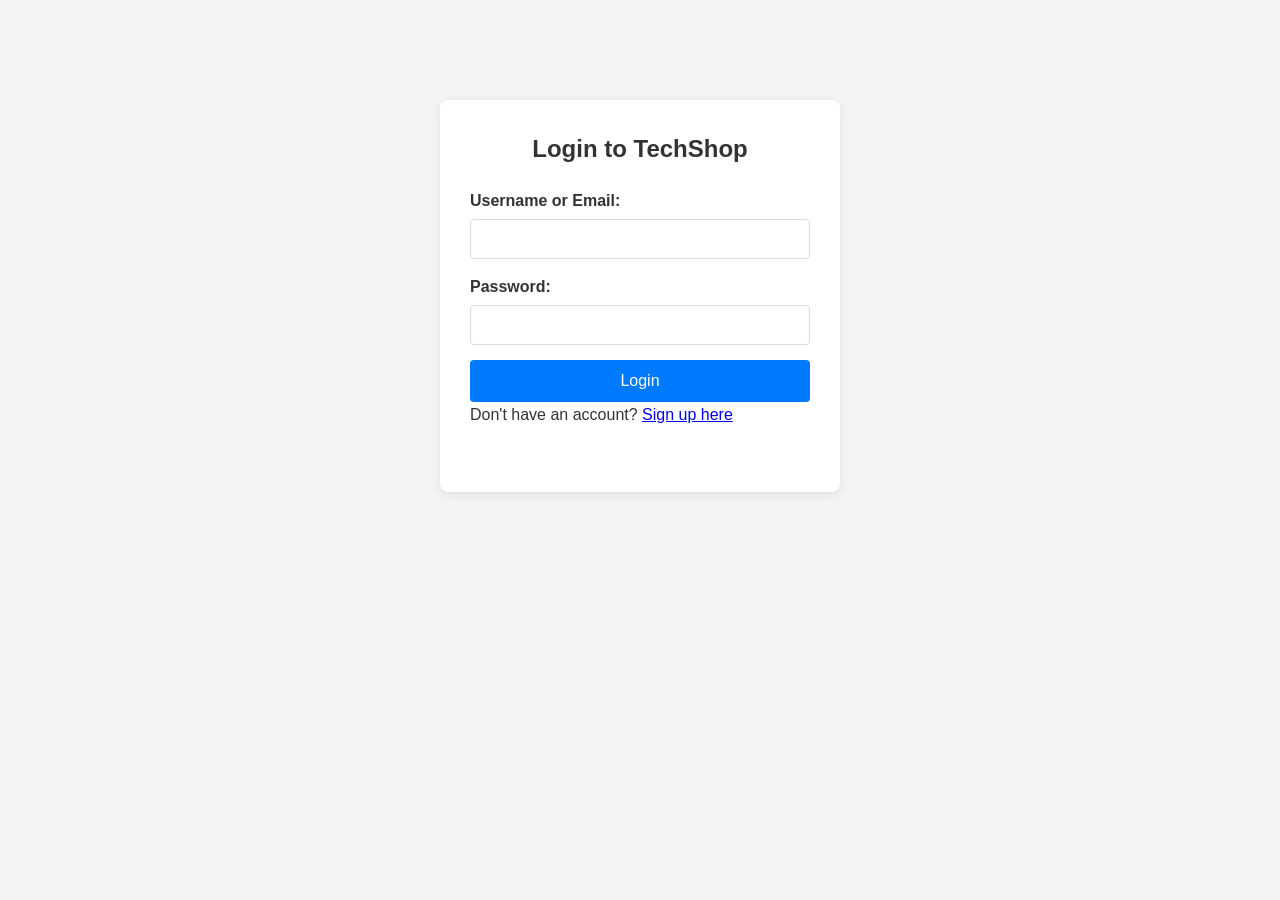
<file: index.html>
<!DOCTYPE html>
<html lang="en">
<head>
    <meta charset="UTF-8">
    <meta name="viewport" content="width=device-width, initial-scale=1.0">
    <title>Login - TechShop</title>
    <link rel="stylesheet" href="style.css">
</head>
<body>
    <div class="container">
        <div class="form-container">
            <h2>Login to TechShop</h2>
            <form id="loginForm" action="login.php" method="POST">
                <div class="form-group">
                    <label for="username">Username or Email:</label>
                    <input type="text" id="username" name="username" required>
                </div>
                <div class="form-group">
                    <label for="password">Password:</label>
                    <input type="password" id="password" name="password" required>
                </div>
                <button type="submit" class="btn">Login</button>
            </form>
            <p>Don't have an account? <a href="signup.html">Sign up here</a></p>
            <div id="message" class="message"></div>
        </div>
    </div>

    <script>
        let loginAttempts = 0;
        const maxAttempts = 3;

        document.getElementById('loginForm').addEventListener('submit', function(e) {
            const username = document.getElementById('username').value;
            const password = document.getElementById('password').value;
            
            if (!username || !password) {
                e.preventDefault();
                showMessage('Please fill in all fields', 'error');
                return;
            }
            
            loginAttempts++;
            
            if (loginAttempts >= maxAttempts) {
                e.preventDefault();
                alert(`Too many login attempts! Please try again later.`);
                document.getElementById('loginForm').reset();
                loginAttempts = 0;
                return;
            }
            
            localStorage.setItem('loginAttempts', loginAttempts);
        });

        window.addEventListener('load', function() {
            const storedAttempts = localStorage.getItem('loginAttempts');
            if (storedAttempts) {
                loginAttempts = parseInt(storedAttempts);
            }
        });

        function showMessage(text, type) {
            const messageEl = document.getElementById('message');
            messageEl.textContent = text;
            messageEl.className = `message ${type}`;
            setTimeout(() => {
                messageEl.textContent = '';
                messageEl.className = 'message';
            }, 3000);
        }
    </script>
</body>
</html>
</file>
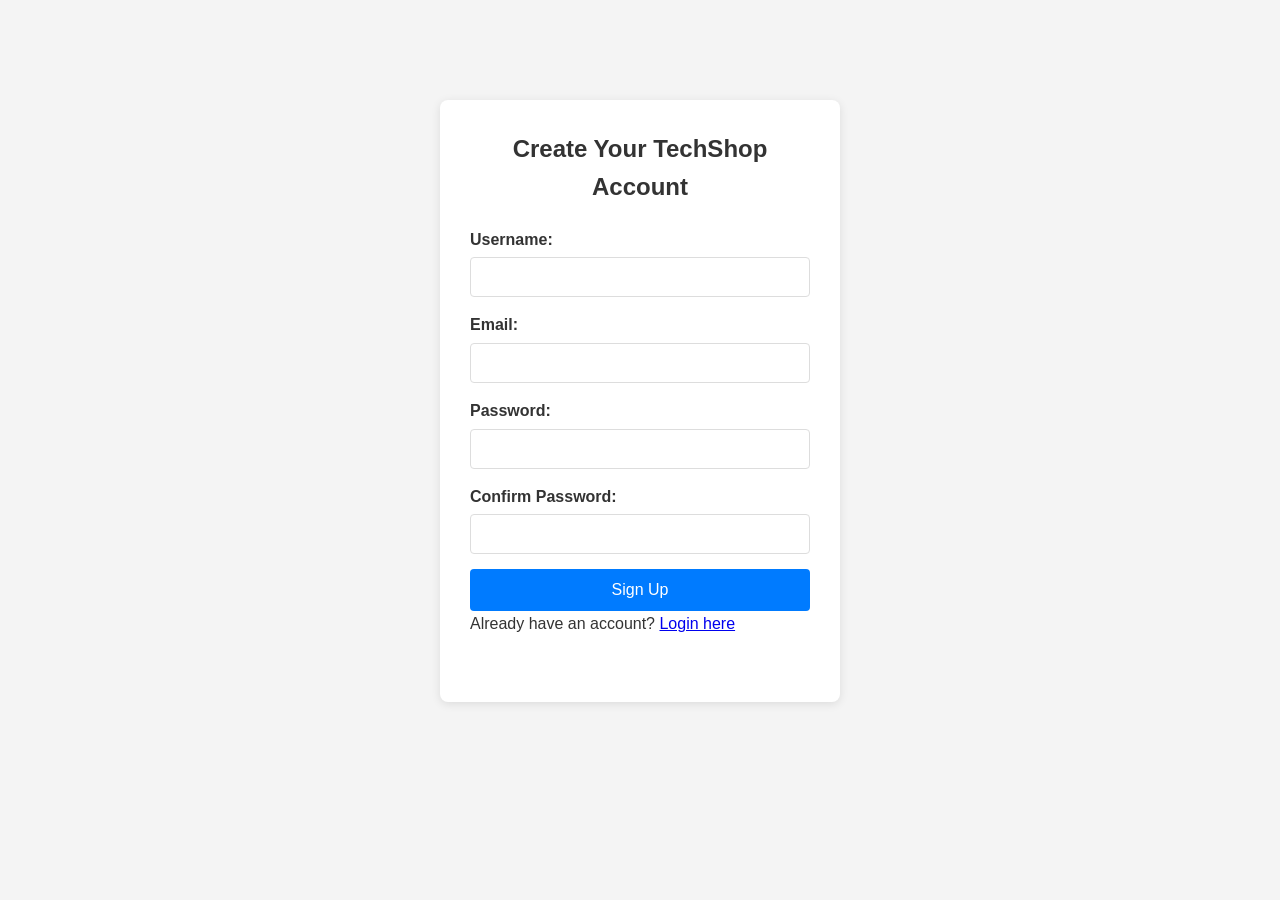
<file: signup.html>
<!DOCTYPE html>
<html lang="en">
<head>
    <meta charset="UTF-8">
    <meta name="viewport" content="width=device-width, initial-scale=1.0">
    <title>Sign Up - TechShop</title>
    <link rel="stylesheet" href="style.css">
</head>
<body>
    <div class="container">
        <div class="form-container">
            <h2>Create Your TechShop Account</h2>
            <form id="signupForm" action="signup.php" method="POST">
                <div class="form-group">
                    <label for="username">Username:</label>
                    <input type="text" id="username" name="username" required>
                </div>
                <div class="form-group">
                    <label for="email">Email:</label>
                    <input type="email" id="email" name="email" required>
                </div>
                <div class="form-group">
                    <label for="password">Password:</label>
                    <input type="password" id="password" name="password" required>
                </div>
                <div class="form-group">
                    <label for="confirm_password">Confirm Password:</label>
                    <input type="password" id="confirm_password" name="confirm_password" required>
                </div>
                <button type="submit" class="btn">Sign Up</button>
            </form>
            <p>Already have an account? <a href="index.html">Login here</a></p>
            <div id="message" class="message"></div>
        </div>
    </div>

    <script>
        document.getElementById('signupForm').addEventListener('submit', function(e) {
            const password = document.getElementById('password').value;
            const confirmPassword = document.getElementById('confirm_password').value;
            
            if (password !== confirmPassword) {
                e.preventDefault();
                showMessage('Passwords do not match!', 'error');
                return;
            }
            
            if (password.length < 6) {
                e.preventDefault();
                showMessage('Password must be at least 6 characters long', 'error');
                return;
            }
        });

        function showMessage(text, type) {
            const messageEl = document.getElementById('message');
            messageEl.textContent = text;
            messageEl.className = `message ${type}`;
            setTimeout(() => {
                messageEl.textContent = '';
                messageEl.className = 'message';
            }, 3000);
        }
    </script>
</body>
</html>
</file>
<file: style.css>
* {
    margin: 0;
    padding: 0;
    box-sizing: border-box;
}

body {
    font-family: 'Arial', sans-serif;
    line-height: 1.6;
    color: #333;
    background-color: #f4f4f4;
}

.container {
    width: 100%;
    max-width: 1200px;
    margin: 0 auto;
    padding: 0 20px;
}

.form-container {
    max-width: 400px;
    margin: 100px auto;
    padding: 30px;
    background: white;
    border-radius: 8px;
    box-shadow: 0 2px 10px rgba(0, 0, 0, 0.1);
}

.form-container h2 {
    text-align: center;
    margin-bottom: 20px;
    color: #333;
}

.form-group {
    margin-bottom: 15px;
}

.form-group label {
    display: block;
    margin-bottom: 5px;
    font-weight: bold;
}

.form-group input {
    width: 100%;
    padding: 10px;
    border: 1px solid #ddd;
    border-radius: 4px;
    font-size: 16px;
}

.btn {
    display: block;
    width: 100%;
    padding: 12px;
    background: #007bff;
    color: white;
    border: none;
    border-radius: 4px;
    font-size: 16px;
    cursor: pointer;
    transition: background 0.3s;
}

.btn:hover {
    background: #0056b3;
}

.message {
    margin-top: 15px;
    padding: 10px;
    border-radius: 4px;
    text-align: center;
}

.message.error {
    background: #f8d7da;
    color: #721c24;
    border: 1px solid #f5c6cb;
}

.navbar {
    background: #333;
    color: white;
    padding: 15px 0;
}

.nav-container {
    display: flex;
    justify-content: space-between;
    align-items: center;
    max-width: 1200px;
    margin: 0 auto;
    padding: 0 20px;
}

.logo {
    font-size: 24px;
    font-weight: bold;
}

.nav-links {
    display: flex;
    align-items: center;
    gap: 20px;
}

.nav-links a {
    color: white;
    text-decoration: none;
}

.user-info {
    margin-left: 20px;
    font-weight: bold;
}

.logout-btn {
    background: #dc3545;
    padding: 8px 15px;
    border-radius: 4px;
}

.hero {
    background: linear-gradient(135deg, #007bff, #0056b3);
    color: white;
    padding: 100px 0;
    text-align: center;
}

.hero-content h2 {
    font-size: 48px;
    margin-bottom: 20px;
}

.hero .btn {
    display: inline-block;
    width: auto;
    padding: 12px 30px;
    background: white;
    color: #007bff;
}

.products-section {
    padding: 80px 0;
    background: white;
}

.products-section h2 {
    text-align: center;
    margin-bottom: 50px;
    font-size: 36px;
}

.products-grid {
    display: grid;
    grid-template-columns: repeat(auto-fit, minmax(300px, 1fr));
    gap: 30px;
}

.product-card {
    background: white;
    border-radius: 8px;
    box-shadow: 0 2px 10px rgba(0, 0, 0, 0.1);
    overflow: hidden;
}

.product-image {
    height: 200px;
    overflow: hidden;
}

.product-image img {
    width: 100%;
    height: 100%;
    object-fit: cover;
}

.product-info {
    padding: 20px;
}

.product-price {
    font-size: 24px;
    font-weight: bold;
    color: #007bff;
    margin: 10px 0;
}

.about-section, .contact-section {
    padding: 80px 0;
    text-align: center;
}

.about-section {
    background: #f8f9fa;
}

footer {
    background: #333;
    color: white;
    text-align: center;
    padding: 30px 0;
}
</file>
